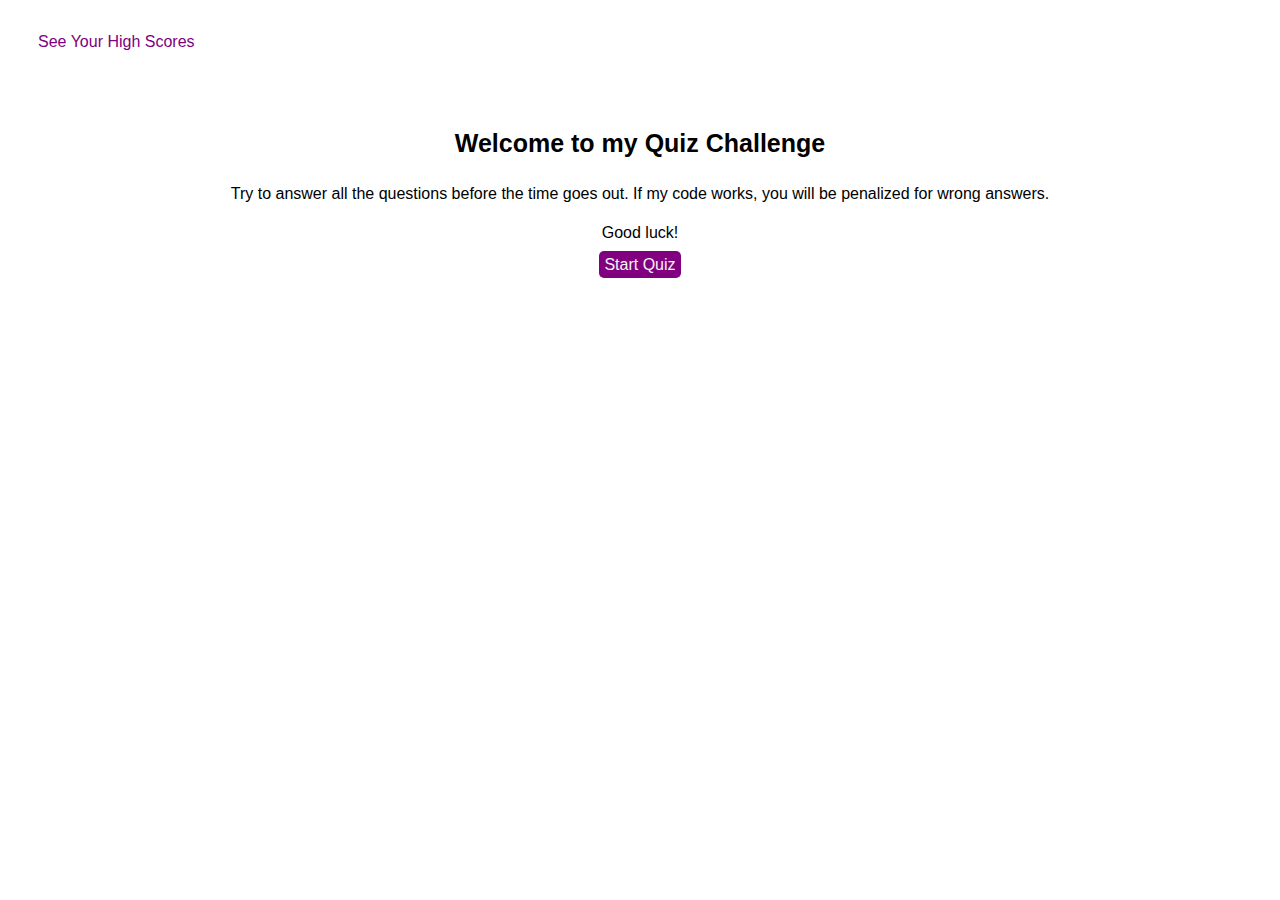
<file: index.html>
<!DOCTYPE html>
<html lang="en">
<head>
    <meta charset="UTF-8">
    <meta name="viewport" content="width=device-width, initial-scale=1.0">
    <meta http-equiv="X-UA-Compatible" content="ie=edge">
    <link rel="stylesheet" href="CSS/main.css">
    <title>My First Quiz</title>
</head>
<body>
    <div class="main">
    <div class="container">
            <a class="button" id="scores" href="scores.html">See Your High Scores</a>
            
        <div class="home">
            
            <h1>Welcome to my Quiz Challenge</h1>
            <p>Try to answer all the questions before the time goes out. If my code works, you will be penalized for wrong answers.</p>
            <p>Good luck!</p>
            <a class="button" id="questions" href="questions.html">Start Quiz</a>
            
        </div> <!--end of home-->
    </div> <!--end of container-->
    </div><!--end of main-->
</body>
</html>
</file>
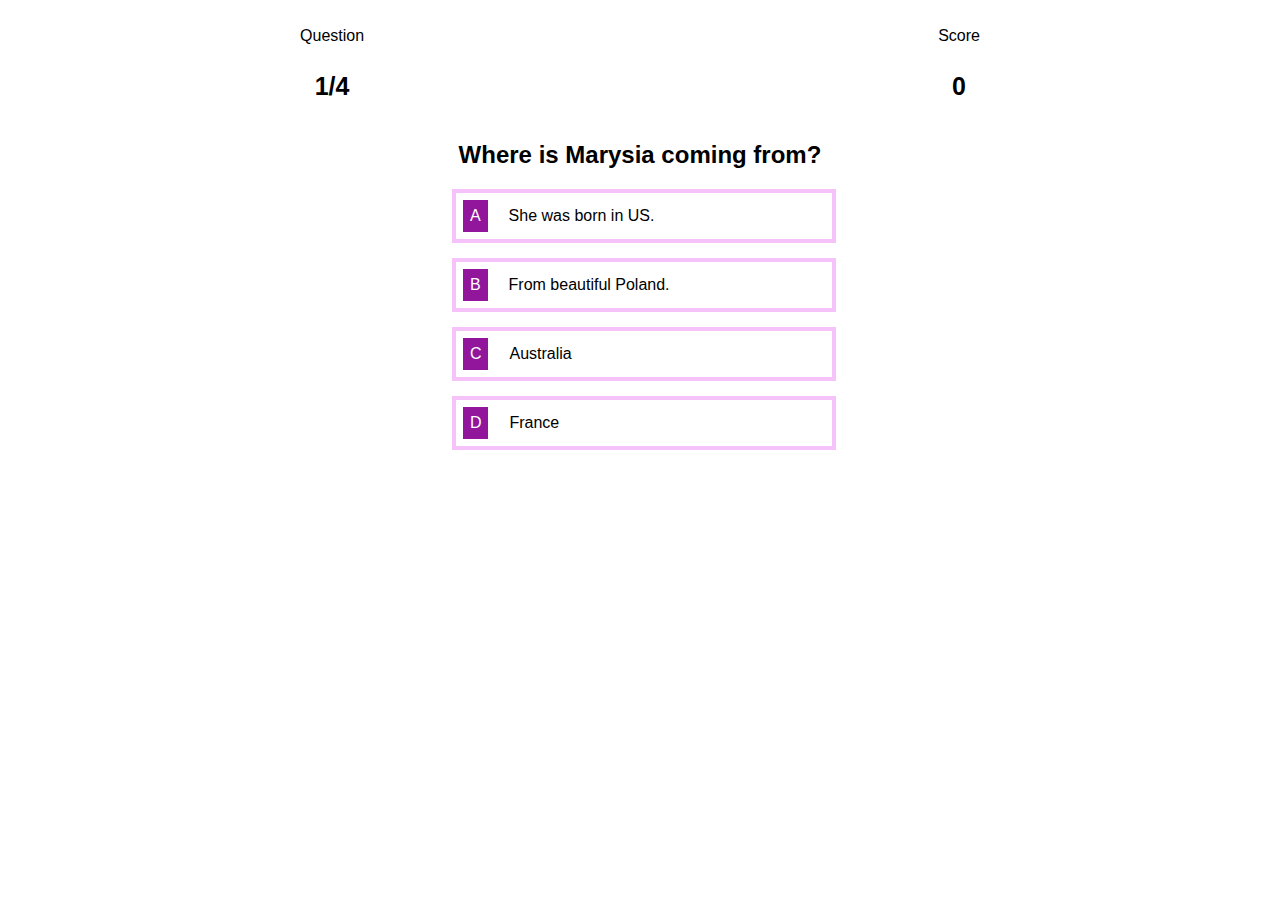
<file: questions.html>
<!DOCTYPE html>
<html lang="en">
<head>
    <meta charset="UTF-8">
    <meta name="viewport" content="width=device-width, initial-scale=1.0">
    <meta http-equiv="X-UA-Compatible" content="ie=edge">
    <link rel="stylesheet" href="CSS/main.css">
    <link rel="stylesheet" href="CSS/questions.css">
    <title>Quiz Questions</title>
</head>

<body>
    <div class="main">
        <div class="container">
            <div id="game">

              <div id="hud"> <!--hud = heads up display-->

                <div id="hud-item">
                  <p class="hud-prefix"> <!--displays what question user is on-->
                    Question
                  </p>
                  <h1 class="hud-main-text" id="questionCounterText">
                  
                  </h1>
                </div>

                <div id="hud-item">
                    <p class="hud-prefix"> <!--displays what question user is on-->
                      Score
                    </p>
                    <h1 class="hud-main-text" id="scoreText">
                      0
                    </h1>
                  </div>

              </div> <!--end of hud-->

              <h2 id="question">What is the answer to this question?</h2> <!--this is a question-->

                    <!--below are a,b,c,d answers-->

              <div class="choice-container">
                <p class="choice-prefix">A</p>
                <p class="choice-text" data-number="1">Choice 1</p>
              </div>

              <div class="choice-container">
                <p class="choice-prefix">B</p>
                <p class="choice-text" data-number="2">Choice 2</p>
              </div>

              <div class="choice-container">
                <p class="choice-prefix">C</p>
                <p class="choice-text" data-number="3">Choice 3</p>
              </div>

              <div class="choice-container">
                <p class="choice-prefix">D</p>
                <p class="choice-text" data-number="4">Choice 4</p>
              </div>

            </div> <!--end of quiz-questions-->
        </div> <!--end of container-->
    </div><!--end of main-->

    <script src="JS/questions.js"></script>
</body>
</html>
</file>
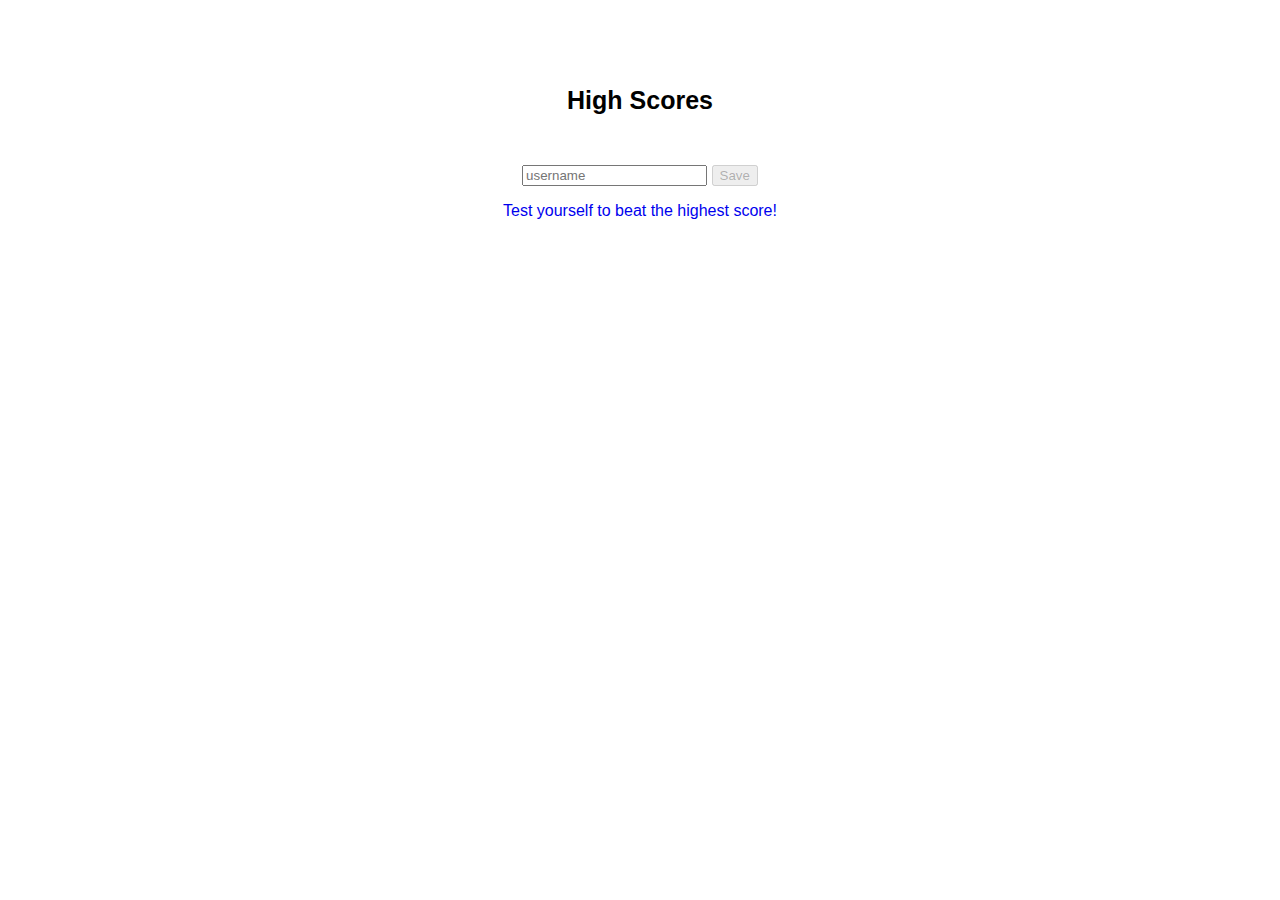
<file: scores.html>
<!DOCTYPE html>
<html lang="en">
<head>
    <meta charset="UTF-8">
    <meta name="viewport" content="width=device-width, initial-scale=1.0">
    <meta http-equiv="X-UA-Compatible" content="ie=edge">
    <link rel="stylesheet" href="CSS/main.css">
    <link rel="stylesheet" href="CSS/scores.css">
    <title>High Scores</title>
</head>

<body>
    <div class="container">

          <div id="highScores">
            <h1>High Scores</h1>
            <h1 id="finalScore"></h1>
            <form>
              <input type="text" name="username" id="username" placeholder="username"/>
              <button type="submit" class="button" id="saveScore" 
              onclick="saveHighScore(event)" disabled>Save</button> <!--disabled will prevent the user from clicking "save" if they have not filled out username-->
            </form>
            <ul id="highScoresList"></ul>
            <a class="button" href="index.html">Test yourself to beat the highest score!</a>
          </div><!--end of highscorees-->

    </div> <!--end of container-->

    <script src="JS/scores.js"></script>
</body>
</html>
</file>
<file: CSS/main.css>
/* * { 
    outline: 1px dotted red; 
} */

.container {
    font-family: Arial, Helvetica, sans-serif;
    padding: 5px;
}

#scores {
    position: relative;
    top: 20px;
    color: purple;
    margin: 20px;
    padding: 5px;

} 

#questions {
    color: whitesmoke;
    background-color: purple;
    border-radius: 5px;
    padding: 5px;
    margin: 15px; 
}

.home {
    text-align: center;
    margin-top: 7%; 
    margin-bottom: 10%;
}

.button {
    text-decoration: none;
}


h1 {
    font-weight: bold;
    font-size: 25px;
    padding: 10px;
    margin: 10px;
}

p {
    padding: 7px;
    margin: 7px;
}
</file>
<file: CSS/questions.css>
#game {
    text-align: center;
}

.choice-container {
    display: flex; 
    width: 30%;
    font-size: 16px;
    border: 4px solid #f5c3fa;
    background-color: white;
    margin-left: 35%;
    margin-right: 35%;
    margin-bottom: 15px;
}

.choice-container:hover {
    cursor: pointer;
    transform: translateY(-3px);
    transition: transform 150ms;
}

.choice-prefix {
    background-color: #91169c;
    color: white;
}

.choice-text {
    width: 100%;
    text-align: left;
} 

.correct {
    background-color: rgb(104, 192, 104);
}

.incorrect {
    background-color: rgb(238, 115, 115);
}

#hud {
    display: flex;
    justify-content: space-around;
}

.hud-prefix {
    text-align: center;
}
</file>
<file: CSS/scores.css>
#highScores {
    text-align: center;
    margin-top: 5%;
}
</file>
